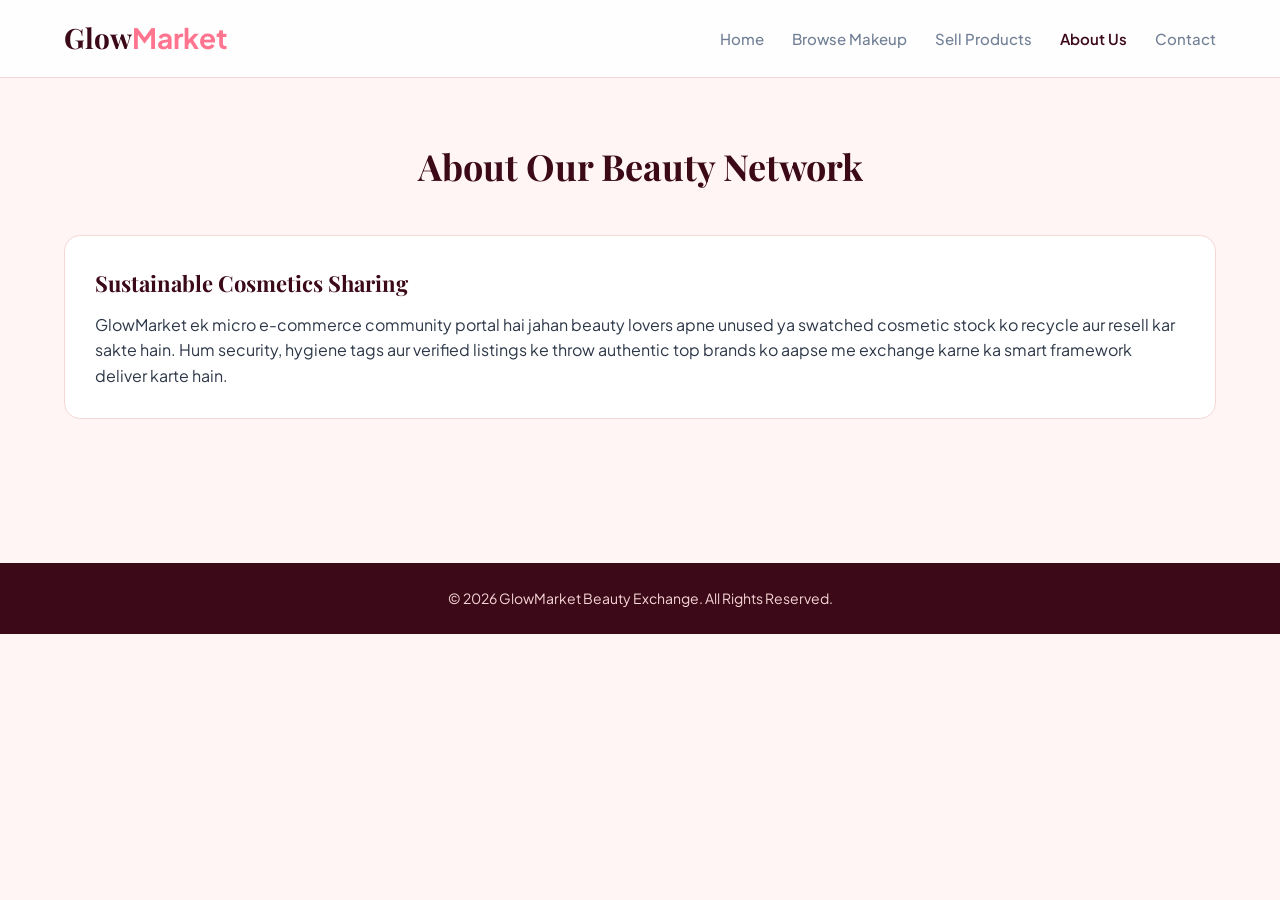
<file: about.html>
<!DOCTYPE html>
<html lang="en">
<head>
    <meta charset="UTF-8">
    <meta name="viewport" content="width=device-width, initial-scale=1.0">
    <title>About Us - GlowMarket</title>
    <link rel="stylesheet" href="css/style.css">
</head>
<body>

    <header>
        <nav class="navbar">
            <div class="logo"><a href="index.html">Glow<span>Market</span></a></div>
            <ul class="nav-links">
                <li><a href="index.html">Home</a></li>
                <li><a href="academics.html">Browse Makeup</a></li>
                <li><a href="faculty.html">Sell Products</a></li>
                <li><a href="about.html" class="active">About Us</a></li>
                <li><a href="contact.html">Contact</a></li>
            </ul>
        </nav>
    </header>

    <main class="container">
        <h2 class="section-title">About Our Beauty Network</h2>
        <div class="about-box">
            <h3>Sustainable Cosmetics Sharing</h3>
            <p>GlowMarket ek micro e-commerce community portal hai jahan beauty lovers apne unused ya swatched cosmetic stock ko recycle aur resell kar sakte hain. Hum security, hygiene tags aur verified listings ke throw authentic top brands ko aapse me exchange karne ka smart framework deliver karte hain.</p>
        </div>
    </main>

    <footer>
        <p>&copy; 2026 GlowMarket Beauty Exchange. All Rights Reserved.</p>
    </footer>

</body>
</html>
</file>
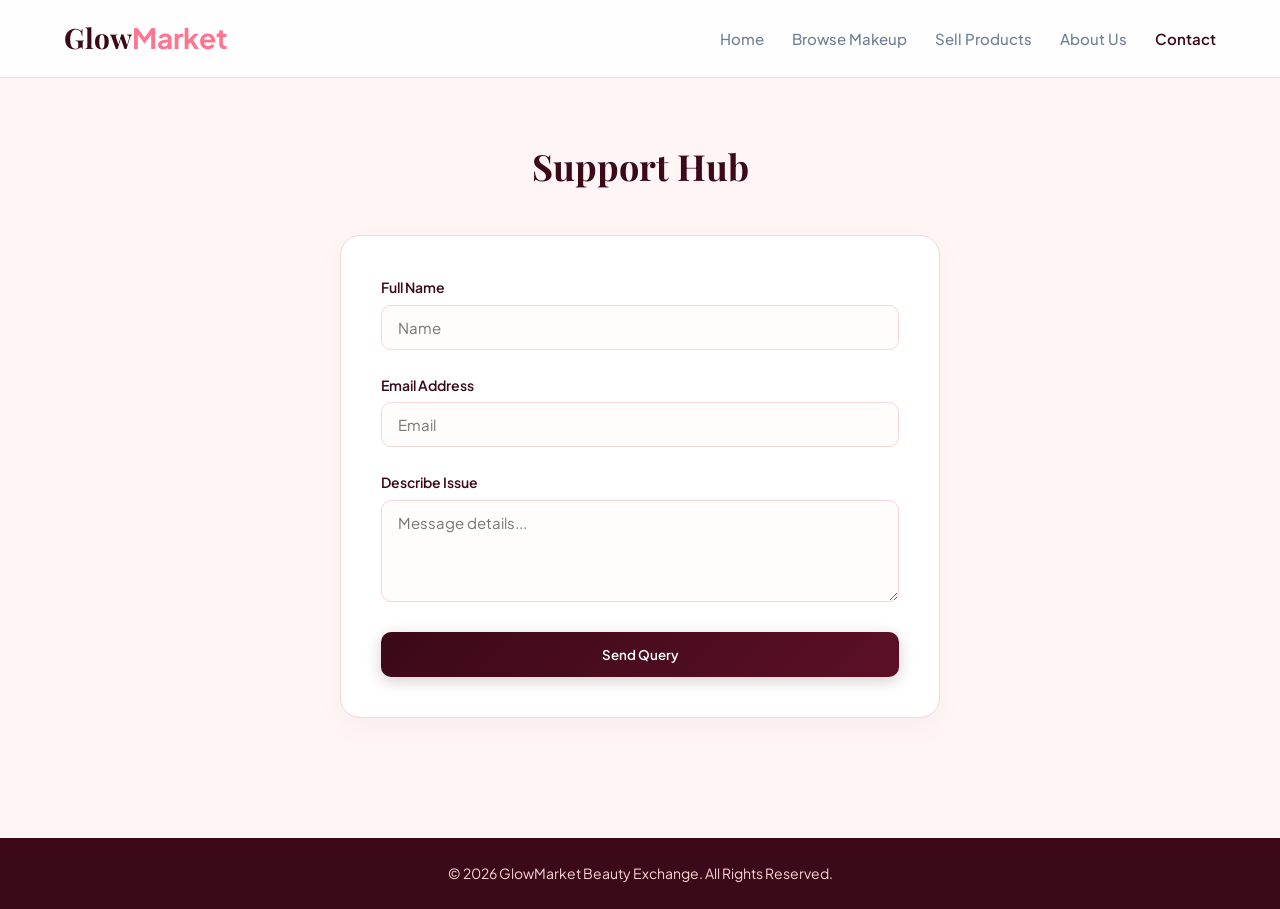
<file: contact.html>
<!DOCTYPE html>
<html lang="en">
<head>
    <meta charset="UTF-8">
    <meta name="viewport" content="width=device-width, initial-scale=1.0">
    <title>Contact Us - GlowMarket</title>
    <link rel="stylesheet" href="css/style.css">
</head>
<body>

    <header>
        <nav class="navbar">
            <div class="logo"><a href="index.html">Glow<span>Market</span></a></div>
            <ul class="nav-links">
                <li><a href="index.html">Home</a></li>
                <li><a href="academics.html">Browse Makeup</a></li>
                <li><a href="faculty.html">Sell Products</a></li>
                <li><a href="about.html">About Us</a></li>
                <li><a href="contact.html" class="active">Contact</a></li>
            </ul>
        </nav>
    </header>

    <main class="container">
        <h2 class="section-title">Support Hub</h2>
        <div class="form-container">
            <form action="#" method="POST">
                <div class="form-group"><label>Full Name</label><input type="text" required placeholder="Name"></div>
                <div class="form-group"><label>Email Address</label><input type="email" required placeholder="Email"></div>
                <div class="form-group"><label>Describe Issue</label><textarea rows="4" required placeholder="Message details..."></textarea></div>
                <button type="submit" class="btn" style="width: 100%; border-radius:10px; cursor:pointer;">Send Query</button>
            </form>
        </div>
    </main>

    <footer>
        <p>&copy; 2026 GlowMarket Beauty Exchange. All Rights Reserved.</p>
    </footer>

</body>
</html>
</file>
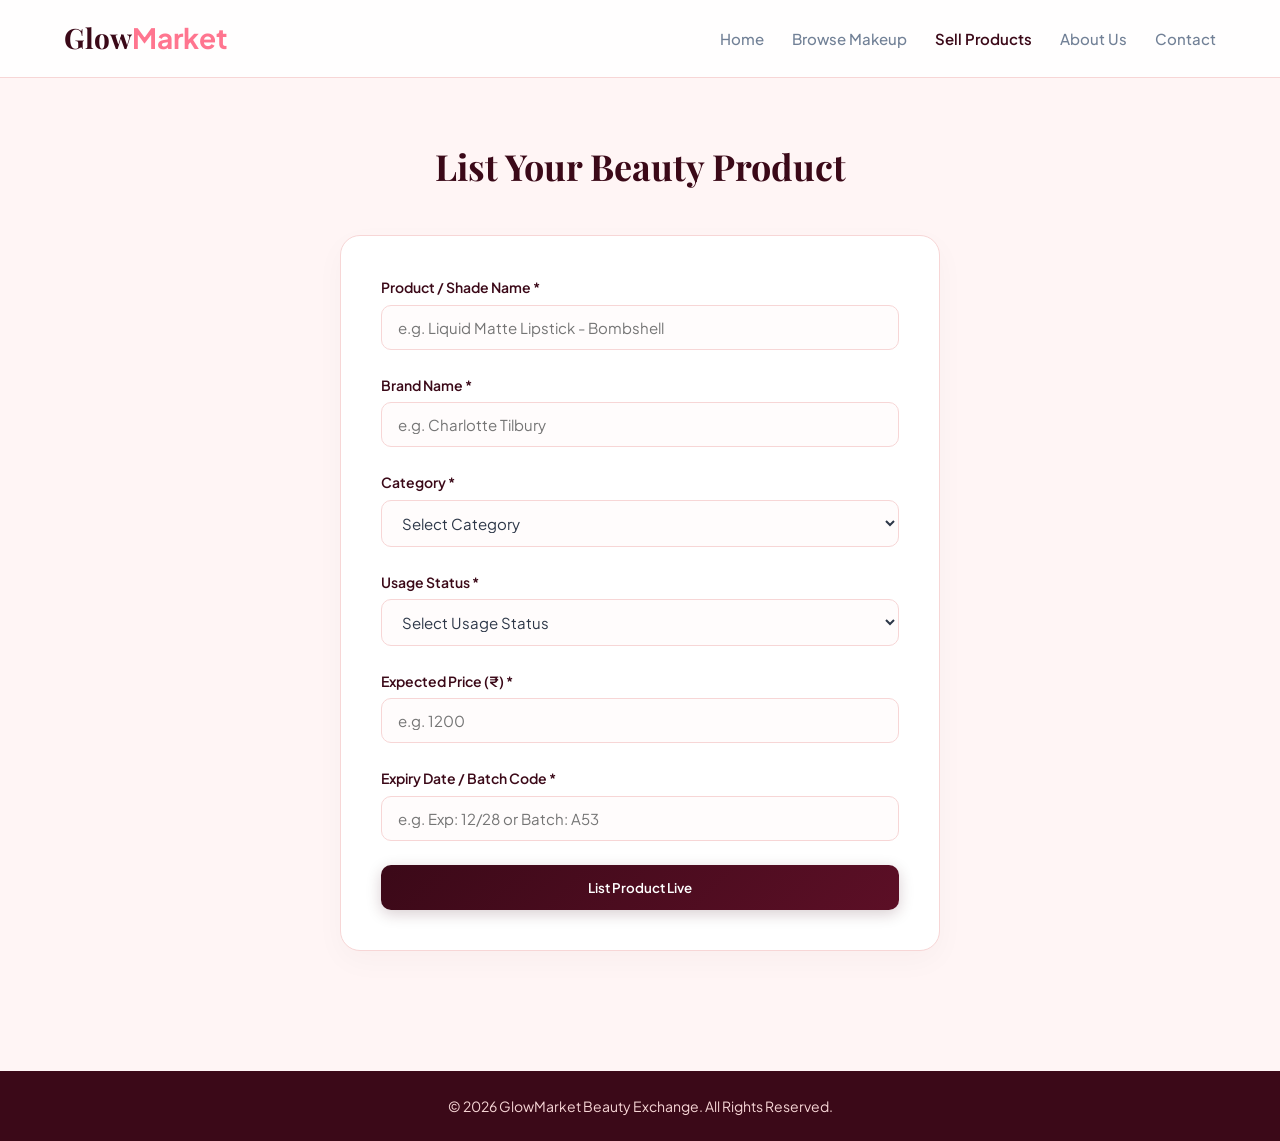
<file: faculty.html>
<!DOCTYPE html>
<html lang="en">
<head>
    <meta charset="UTF-8">
    <meta name="viewport" content="width=device-width, initial-scale=1.0">
    <title>List Product - GlowMarket</title>
    <link rel="stylesheet" href="css/style.css">
</head>
<body>

    <header>
        <nav class="navbar">
            <div class="logo"><a href="index.html">Glow<span>Market</span></a></div>
            <ul class="nav-links">
                <li><a href="index.html">Home</a></li>
                <li><a href="academics.html">Browse Makeup</a></li>
                <li><a href="faculty.html" class="active">Sell Products</a></li>
                <li><a href="about.html">About Us</a></li>
                <li><a href="contact.html">Contact</a></li>
            </ul>
        </nav>
    </header>

    <main class="container">
        <h2 class="section-title">List Your Beauty Product</h2>
        
        <div class="form-container">
            <form action="#" method="POST">
                <div class="form-group">
                    <label for="prodName">Product / Shade Name *</label>
                    <input type="text" id="prodName" required placeholder="e.g. Liquid Matte Lipstick - Bombshell">
                </div>
                <div class="form-group">
                    <label for="brand">Brand Name *</label>
                    <input type="text" id="brand" required placeholder="e.g. Charlotte Tilbury">
                </div>
                <div class="form-group">
                    <label for="category">Category *</label>
                    <select id="category" required>
                        <option value="">Select Category</option>
                        <option value="lips">Lips (Lipsticks, Liners)</option>
                        <option value="eyes">Eyes (Palettes, Eyeliner)</option>
                        <option value="face">Face (Foundation, Blush)</option>
                        <option value="skincare">Skincare Kits</option>
                    </select>
                </div>
                <div class="form-group">
                    <label for="condition">Usage Status *</label>
                    <select id="condition" required>
                        <option value="">Select Usage Status</option>
                        <option value="sealed">100% Brand New (Sealed)</option>
                        <option value="swatched">Swatched Once (Hygiene Intact)</option>
                        <option value="used">Gently Used (More than 80% left)</option>
                    </select>
                </div>
                <div class="form-group">
                    <label for="price">Expected Price (₹) *</label>
                    <input type="number" id="price" required placeholder="e.g. 1200">
                </div>
                <div class="form-group">
                    <label for="expiry">Expiry Date / Batch Code *</label>
                    <input type="text" id="expiry" required placeholder="e.g. Exp: 12/28 or Batch: A53">
                </div>
                <button type="submit" class="btn" style="width: 100%; border-radius:10px; cursor:pointer;">List Product Live</button>
            </form>
        </div>
    </main>

    <footer>
        <p>&copy; 2026 GlowMarket Beauty Exchange. All Rights Reserved.</p>
    </footer>

</body>
</html>
</file>
<file: css/style.css>
@import url('https://fonts.googleapis.com/css2?family=Playfair+Display:ital,wght@0,600;1,400&family=Plus+Jakarta+Sans:wght@300;400;500;600&display=swap');

* {
    margin: 0;
    padding: 0;
    box-sizing: border-box;
    font-family: 'Plus Jakarta Sans', sans-serif;
}

:root {
    --bg-soft: #fff5f5;
    --card-light: #ffffff;
    --primary-color: #3b0918;
    --accent-gold: #d4af37;
    --accent-pink: #ff758f;
    --text-dark: #2d3748;
    --text-muted: #718096;
    --border-color: #f7d6d6;
}

body {
    background-color: var(--bg-soft);
    color: var(--text-dark);
    line-height: 1.6;
}

header {
    background: rgba(255, 255, 255, 0.85);
    backdrop-filter: blur(15px);
    position: sticky;
    top: 0;
    z-index: 1000;
    border-bottom: 1px solid var(--border-color);
}

.navbar {
    display: flex;
    justify-content: space-between;
    align-items: center;
    max-width: 1200px;
    margin: 0 auto;
    padding: 16px 24px;
}

.logo a {
    color: var(--primary-color);
    font-family: 'Playfair Display', serif;
    font-size: 28px;
    font-weight: 700;
    text-decoration: none;
}

.logo span {
    color: var(--accent-pink);
}

.nav-links {
    list-style: none;
    display: flex;
    align-items: center;
}

.nav-links li {
    margin-left: 28px;
}

.nav-links a {
    color: var(--text-muted);
    text-decoration: none;
    font-weight: 500;
    font-size: 15px;
    transition: all 0.3s ease;
    padding: 6px 0;
}

.nav-links a:hover, .nav-links a.active {
    color: var(--primary-color);
    font-weight: 600;
}

.hero {
    background: linear-gradient(90deg, rgba(59, 9, 24, 0.85) 0%, rgba(255, 117, 143, 0.4) 100%), 
                url('https://images.unsplash.com/photo-1596462502278-27bfdc403348?q=80&w=1200') no-repeat center center/cover;
    height: 55vh;
    display: flex;
    flex-direction: column;
    justify-content: center;
    align-items: flex-start;
    padding: 0 80px;
    color: #ffffff;
}

.hero h1 {
    font-family: 'Playfair Display', serif;
    font-size: 52px;
    margin-bottom: 12px;
    max-width: 600px;
}

.hero p {
    font-size: 18px;
    margin-bottom: 28px;
    color: #fff0f2;
}

.btn {
    display: inline-block;
    background: linear-gradient(135deg, var(--primary-color), #5c0f26);
    color: #ffffff;
    padding: 14px 32px;
    text-decoration: none;
    font-weight: 600;
    border-radius: 30px;
    box-shadow: 0 4px 15px rgba(59, 9, 24, 0.2);
    transition: all 0.3s ease;
    border: none;
}

.btn:hover {
    transform: translateY(-2px);
    box-shadow: 0 6px 20px rgba(59, 9, 24, 0.4);
    background: linear-gradient(135deg, #5c0f26, var(--primary-color));
}

.container {
    max-width: 1200px;
    margin: 0 auto;
    padding: 60px 24px;
}

.section-title {
    text-align: center;
    font-family: 'Playfair Display', serif;
    font-size: 36px;
    margin-bottom: 40px;
    color: var(--primary-color);
}

.product-grid {
    display: grid;
    grid-template-columns: repeat(auto-fit, minmax(250px, 1fr));
    gap: 30px;
}

.product-card {
    background-color: var(--card-light);
    border: 1px solid var(--border-color);
    border-radius: 16px;
    overflow: hidden;
    box-shadow: 0 4px 20px rgba(165, 42, 42, 0.04);
    transition: all 0.3s cubic-bezier(0.4, 0, 0.2, 1);
}

.product-card:hover {
    transform: translateY(-6px);
    box-shadow: 0 12px 24px rgba(59, 9, 24, 0.08);
    border-color: var(--accent-pink);
}

.product-card img {
    width: 100%;
    height: 240px;
    object-fit: cover;
}

.product-info {
    padding: 20px;
}

.product-brand {
    color: var(--accent-gold);
    font-size: 13px;
    text-transform: uppercase;
    font-weight: 600;
    letter-spacing: 1px;
    margin-bottom: 4px;
}

.product-title {
    font-size: 17px;
    font-weight: 600;
    color: var(--text-dark);
    margin-bottom: 6px;
}

.product-price {
    font-size: 20px;
    color: var(--primary-color);
    font-weight: 700;
    margin-bottom: 12px;
}

.product-condition {
    display: inline-block;
    background: #fff0f2;
    color: var(--accent-pink);
    border: 1px solid rgba(255, 117, 143, 0.2);
    padding: 3px 10px;
    font-size: 12px;
    border-radius: 20px;
    font-weight: 500;
}

.form-container {
    max-width: 600px;
    margin: 0 auto;
    background: var(--card-light);
    border: 1px solid var(--border-color);
    padding: 40px;
    border-radius: 20px;
    box-shadow: 0 10px 30px rgba(59, 9, 24, 0.03);
}

.form-group {
    margin-bottom: 24px;
}

.form-group label {
    display: block;
    margin-bottom: 6px;
    font-weight: 600;
    font-size: 14px;
    color: var(--primary-color);
}

.form-group input, .form-group select, .form-group textarea {
    width: 100%;
    padding: 12px 16px;
    background: #fffcfc;
    border: 1px solid var(--border-color);
    border-radius: 10px;
    color: var(--text-dark);
    font-size: 15px;
    transition: all 0.3s ease;
}

.form-group input:focus, .form-group select:focus, .form-group textarea:focus {
    outline: none;
    border-color: var(--accent-pink);
    box-shadow: 0 0 8px rgba(255, 117, 143, 0.2);
    background: #ffffff;
}

.about-box {
    background: var(--card-light);
    border: 1px solid var(--border-color);
    padding: 30px;
    border-radius: 16px;
    margin-bottom: 24px;
}

.about-box h3 {
    color: var(--primary-color);
    font-family: 'Playfair Display', serif;
    font-size: 22px;
    margin-bottom: 10px;
}

footer {
    background-color: var(--primary-color);
    color: #f7d6d6;
    text-align: center;
    padding: 24px;
    margin-top: 60px;
    font-size: 14px;
}
</file>
